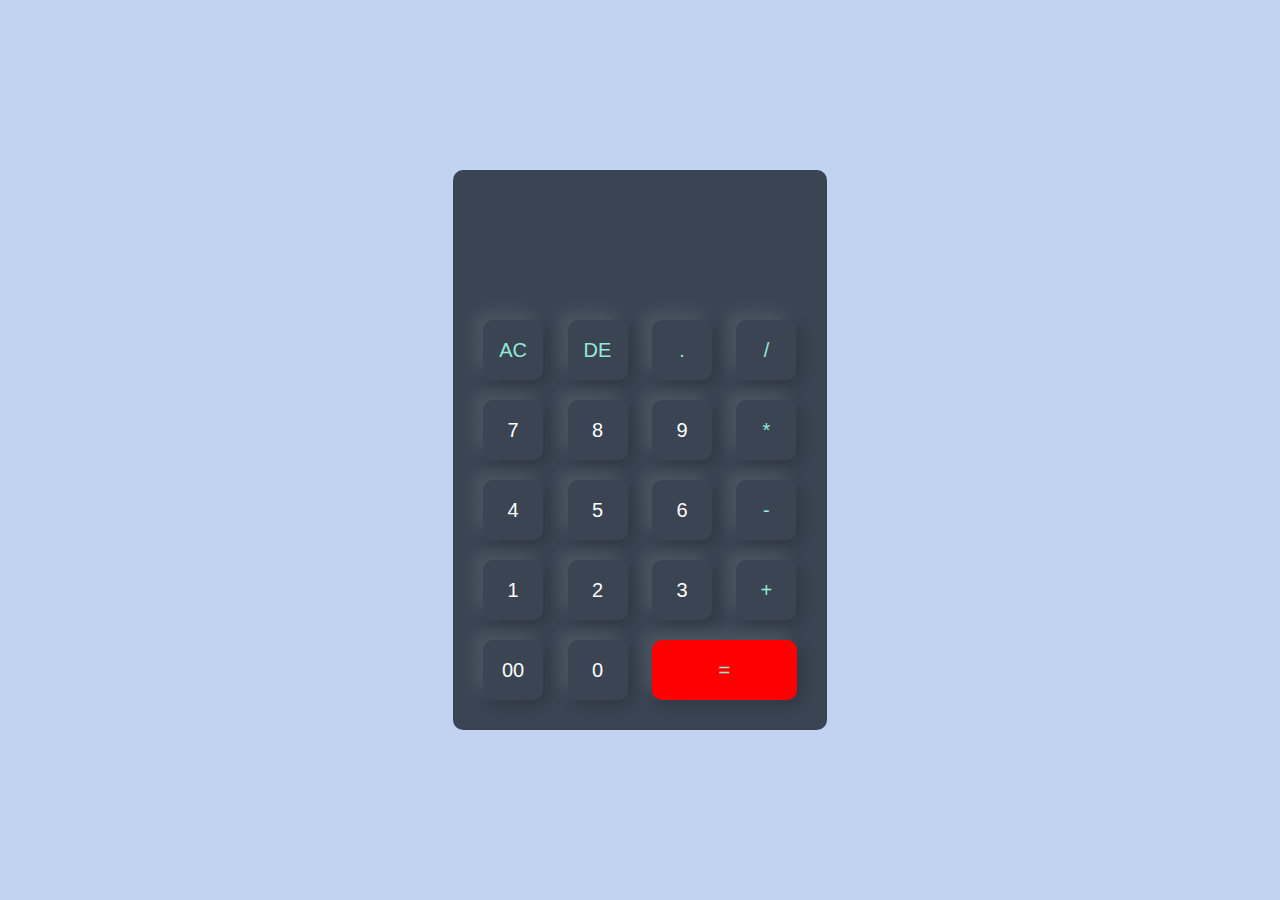
<file: calculator/index.html>
<!Doctype html>
<head>
    <title>Calculator</title>
    <meta charset="UTF-8">
    <meta name="viewport" content="width=device-width initial-scale=1.0">
    <link rel="stylesheet" href="style.css">
    
</head>
<body>
    <div class="container">
        <div class="calculator">
            <form>
                <div class="display">
                    <input type="text" name="display">
                </div>
                <div>
                    <input type="button" value="AC" onclick="display.value = '' " class="operator">
                    <input type="button" value="DE" onclick="display.value = display.value.toString().slice(0,-1)" class="operator">
                    <input type="button" value="." onclick="display.value += '.' " class="operator">
                    <input type="button" value="/" onclick="display.value += '/' " class="operator">
                </div>
                <div>
                    <input type="button" value="7" onclick="display.value += '7' ">
                    <input type="button" value="8" onclick="display.value += '8' ">
                    <input type="button" value="9" onclick="display.value += '9' ">
                    <input type="button" value="*" onclick="display.value += '*' " class="operator">
                </div>
                <div>
                    <input type="button" value="4" onclick="display.value += '4' ">
                    <input type="button" value="5" onclick="display.value += '5' ">
                    <input type="button" value="6" onclick="display.value += '6' ">
                    <input type="button" value="-" onclick="display.value += '-' " class="operator">
                </div>
                <div>
                    <input type="button" value="1" onclick="display.value += '1' ">
                    <input type="button" value="2" onclick="display.value += '2' ">
                    <input type="button" value="3" onclick="display.value += '3' ">
                    <input type="button" value="+" onclick="display.value += '+' " class="operator">
                </div>
                <div>
                    <input type="button" value="00" onclick="display.value += '00' ">
                    <input type="button" value="0" onclick="display.value += '0' ">
                    <input type="button" value="=" onclick="display.value = eval(display.value)"  
                    class="equal operator">
                
                </div>
            </form>
        </div>

    </div>
</body>
</html>
</file>
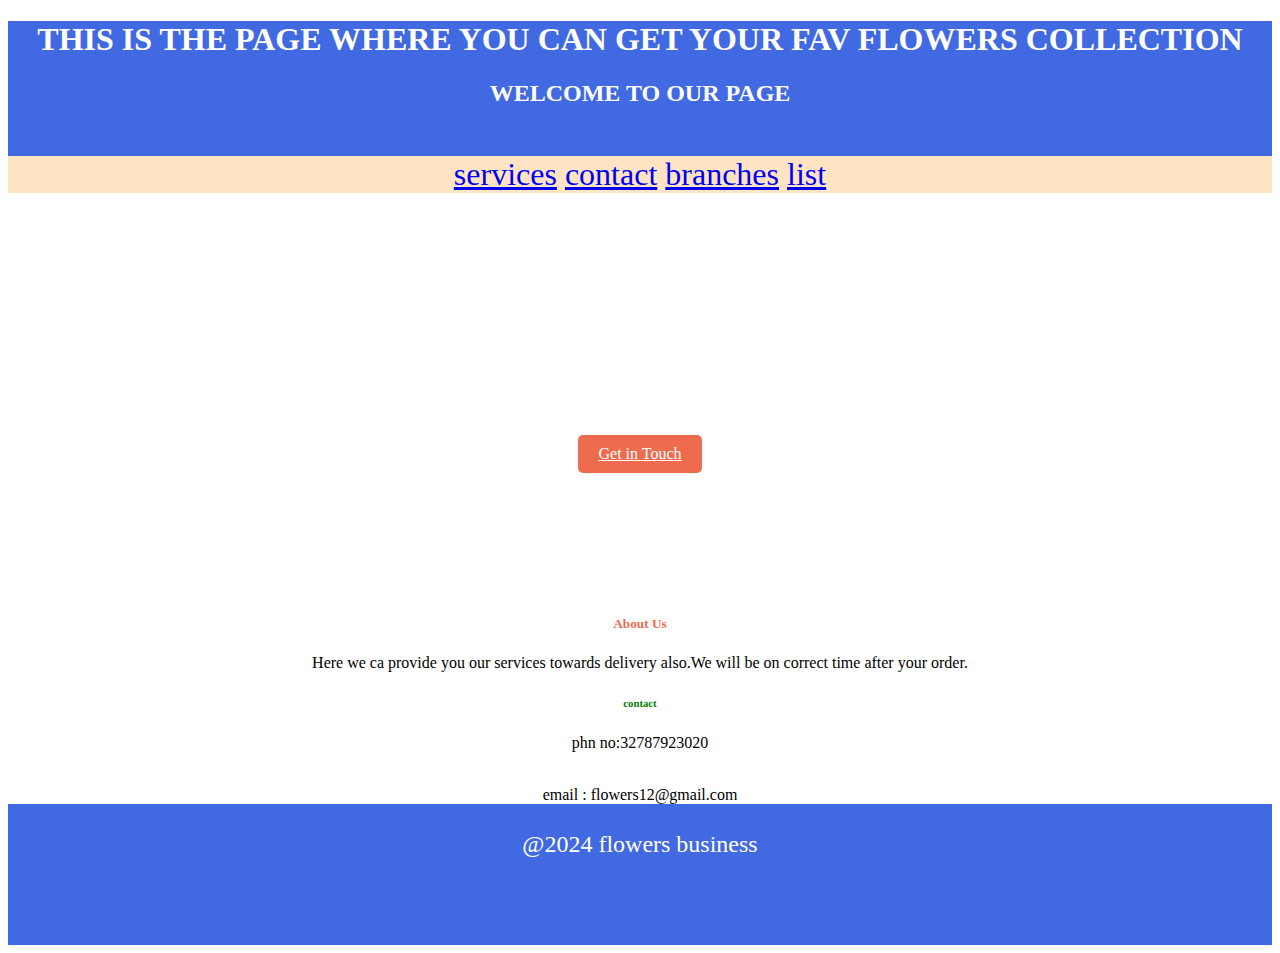
<file: flower page.html>
<!DOCTYPE html>
<html>
    <head>
        <title>FLOWERS COLLECION</title>
    </head>
    <style>
        #div1{
            color:white;
            text-align: center;
            background-color:royalblue;
            height: 15vh;
        
        }
        #div2{
        background-color:bisque;
            font-size:xx-large;
            text-align: center;
        }
        #div3{
            display: block;
            text-align: center;
            background-image:"C:\Users\rachu\Downloads\images of flwr.jfif";

        }
        .button{        
            background-color: brown;
            display: inline-block;
            margin-top: 20px;
            padding: 10px 20px;
            background-color: #ee6c4d;
            color: white;
            border-radius: 5px;
        }
        #button{
        background-image: url('https://hyderabadgiftsdelivery.com/prod_img400/1677863739247.webp'); /* Add your image path */
    background-size: cover;
    background-position: center;
    height: 400px;
    display: flex;
    align-items: center;
    justify-content: center;
    text-align: center;
    color:white;
}
#about{
    text-align: center;
    display: block;

}
h5{
    color: #ee6c4d;
}
#contact{
    text-align: center;
}
h6{
    color: green;
}
footer{
    background-color: royalblue;
    padding: 3px;
    height: 15vh;
    color: white;
    font-size:x-large;
    text-align: center;

}

    </style>
    <body>
        <header>
            <div id=div1>
                <h1>THIS IS THE PAGE WHERE YOU CAN GET YOUR FAV FLOWERS COLLECTION</h1>
                <h2>WELCOME TO OUR PAGE</h2>
                </div>
                <div id="div2">
                <nav>
                <a href="#services">services</a>
                <a href="#contact">contact</a>
                <a href="#branches">branches</a>
                <a href="#list">list</a>
    
                </nav>
                </div>
                </header>
                <section id="button">
                    <div id="div3">
                    <h3>HELLO!</h3>
                    <h4>here below box provides u helpful information</h4>
                    <a href="#contact" class="button">Get in Touch</a>
                    </div>
                </section>
                <section id="about">
                    <h5>About Us</h5>
                    <p>Here we ca provide you our services towards delivery also.We will be on correct time after your order.</p>
                    </section>
                    <section id="contact">
                        <h6>contact</h6>
                        <p>phn no:32787923020</p><br>
                        email : flowers12@gmail.com
                    </section>
                    <footer>
                        <p>@2024 flowers business</p>
                    </footer>
    </body>
</html>
</file>
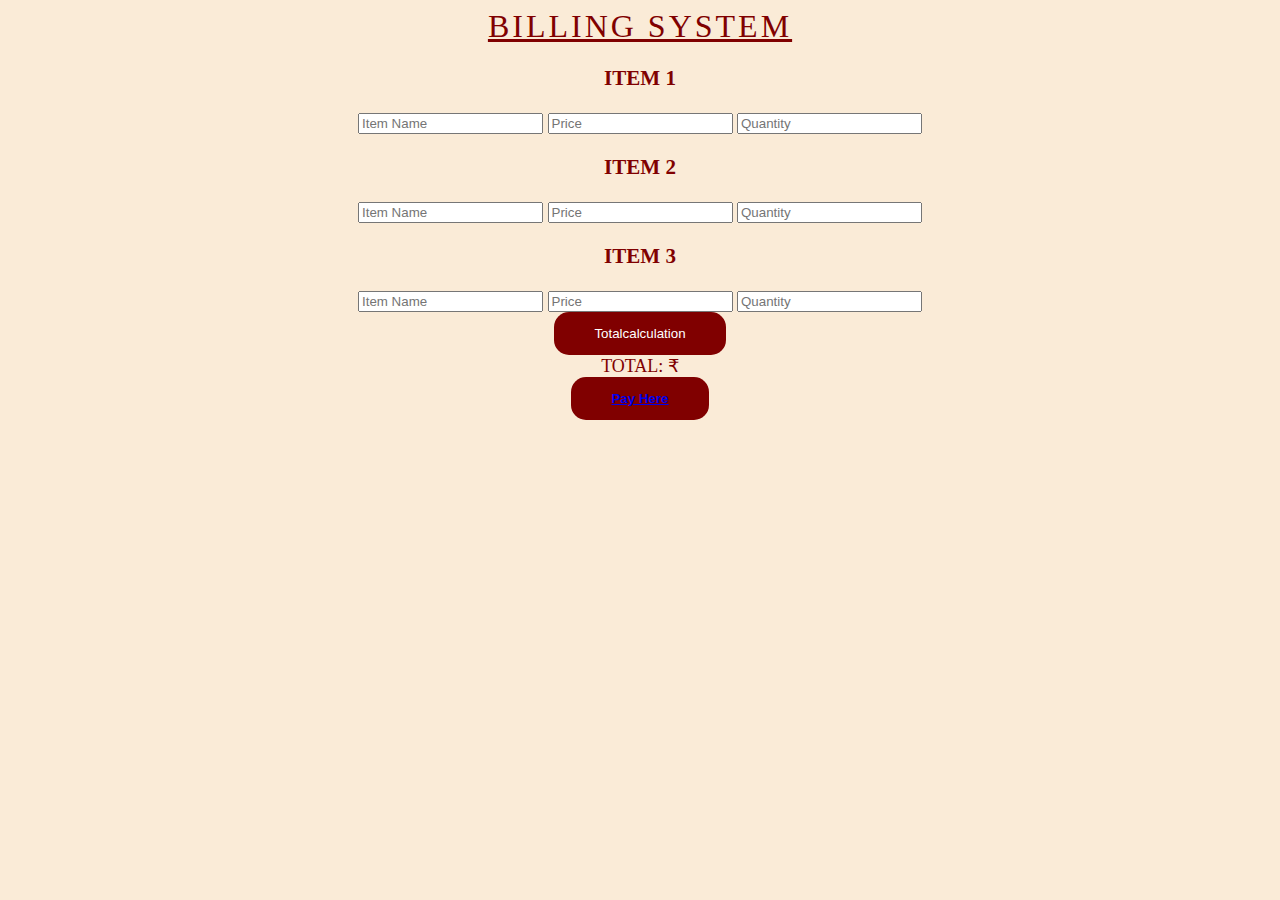
<file: MyProjects/Order.html>
<!DOCTYPE html>
<html lang="en">
  <head>
    <meta charset="UTF-8"/>
    <meta http-equiv="X-UA-Compatible" content="IE=edge" />
    <meta name="viewport" content="width=device-width, initial-scale=1.0" />
  </head>
  <style>
    body{
      font-size: large;
      text-align: center;
      color: maroon;
      background-color: antiquewhite;
    }
   .neon{
    font-size:xx-large;
    text-align: center;
    color: maroon;
    text-transform: uppercase;
    letter-spacing: 3px;
    text-shadow: 0 0 5p yellow,0 0 10px yellow,0 0 20px yellow,0 0 40px yellow,0 0  80px yellow;
   }
   .btn{
    padding: 14px 40px;
    background-color:maroon;
    border: none;
    color: white;
    text-align: center;
    text-decoration: none;
    border-radius: 15px;
    width:10;
    margin: auto;
   }
  </style>
  <body>
    <div class="neon">
      <u>
      <span class="text" data-text="BILLING SYSTEM">BILLING SYSTEM</span>
      </u>
      <span class="gradient"></span>
      <span class="spotlight"></span>
    </div>
    <div class="container">
      <div class="product">
        <h3>ITEM 1</h3>
        <input type="text"id="name1"placeholder="Item Name">
        <input type="number" id="price1" placeholder="Price" value="₹">
        <input type="number" id="qty1" placeholder="Quantity" value=" ">
      </div>
      <div class="product">
        <h3>ITEM 2</h3>
        <input type="text"id="name2"placeholder="Item Name">
        <input type="number" id="price2" placeholder="Price" value="₹">
        <input type="number" id="qty2" placeholder="Quantity" value=" ">
      </div>
      <div class="product">
        <h3>ITEM 3</h3>
        <input type="text"id="name3"placeholder="Item Name">
        <input type="number" id="price3" placeholder="Price" value="₹">
        <input type="number" id="qty3" placeholder="Quantity" value=" ">
      </div>
    </div>
    <button class="btn" onclick="Totalcalculation()">Totalcalculation</button>
    <div class="TOTAL" id="TotalAmount">TOTAL: ₹ </div>
    <button type="button" onclick="PayHere()" class="btn">
      <a href="Pay.html"><b>Pay Here</b></a>
     </button>
  </body>
  <script>
    function Totalcalculation(){
      const price1 =parseFloat
      (document.getElementById('price1').value) || 0;
      const qty1 =parseFloat
      (document.getElementById('qty1').value) || 0;
      const price2 =parseFloat
      (document.getElementById('price2').value) || 0;
      const qty2 =parseFloat
      (document.getElementById('qty2').value) || 0;
      const price3 =parseFloat
      (document.getElementById('price3').value) || 0;
      const qty3 =parseFloat
      (document.getElementById('qty3').value) || 0;

      const TOTAL=(price1 * qty1) + (price2 * qty2) + (price3 * qty3);

      document.getElementById('TotalAmount').innerText='TOTAL: ₹' + TOTAL.toFixed(2);
    }
  </script>
</file>
<file: calculator/style.css>
*{
    margin:0;
    padding: 0;
    font-family: 'Poppins', sans-serif;
    box-sizing: border-box;
}
.container{
    width:100%;
    height:100vh;
    background: #c2d2f1;
    display: flex;
    align-items: center;
    justify-content: center;
}
.calculator{
    background: #3a4452;
    padding: 20px;
    border-radius:10px;
}
.calculator form input{
    border: 0;
    outline: 0;
    width: 60px;
    height: 60px;
    border-radius: 10px;
    box-shadow: -8px -8px 15px rgba(255, 255, 255, 0.1),5px 5px 15px rgba(0, 0, 0, 0.2);
    background: transparent;
    font-size: 20px;
    color: #fff;
    cursor: pointer;
    margin: 10px;
}
form .display{
    display: flex;
    justify-content: flex-end;
    margin: 20px 0;

}
form .display input{
    text-align: right;
    flex: 1;
    font-size: 45px;
    box-shadow: none;
}
form input.equal{
    width: 145px;
    background-color: red;

}
form input.operator{
    color:#95e9d9;
}
</file>
